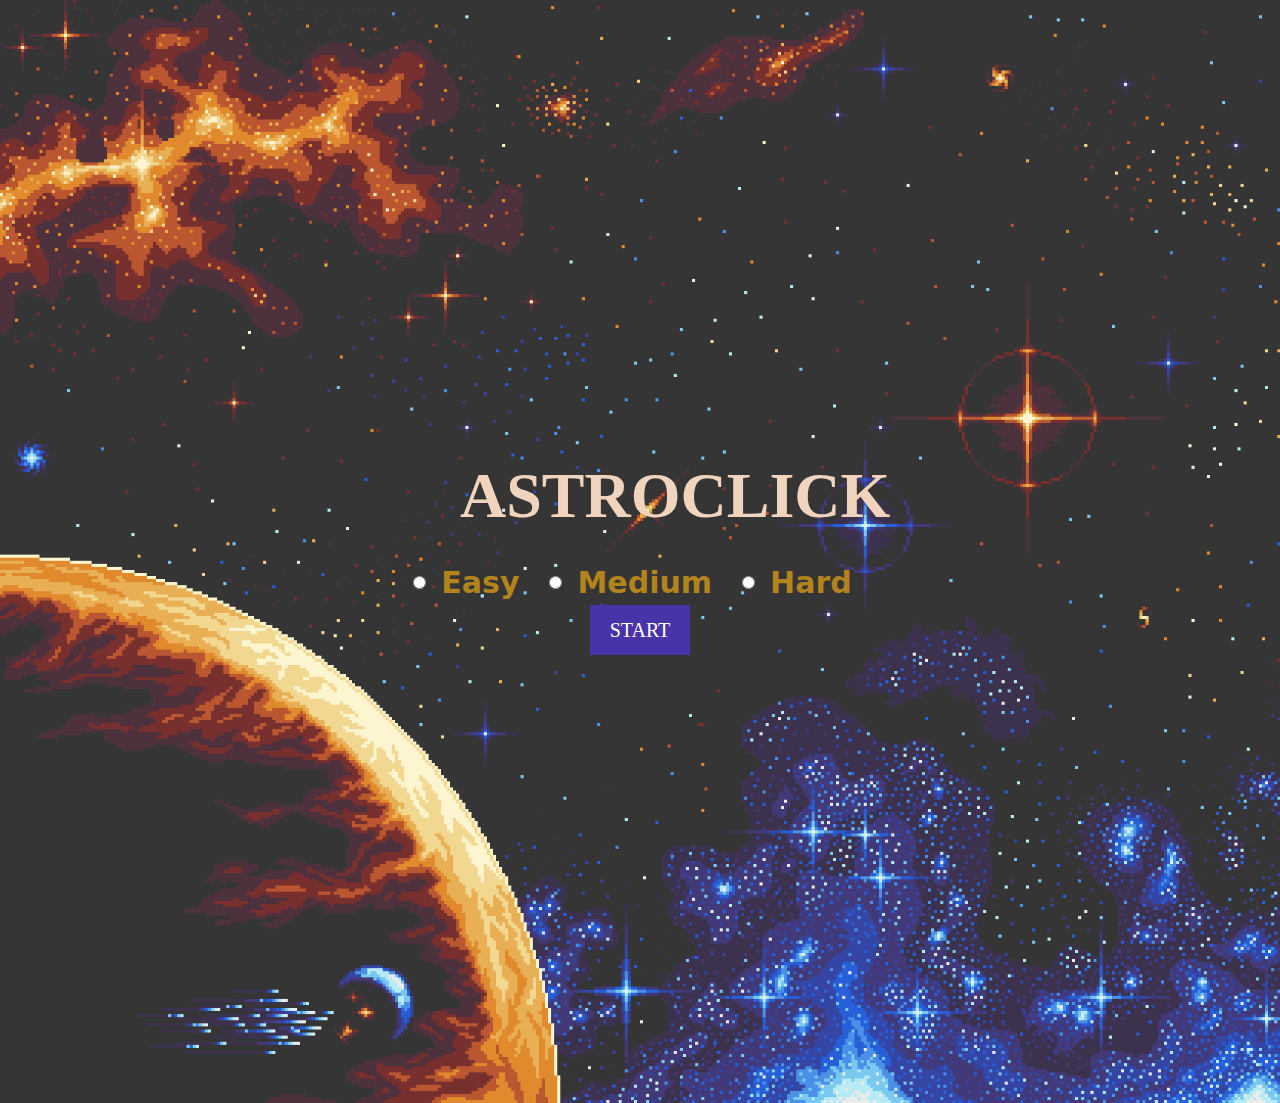
<file: index.html>
<!DOCTYPE html>
<html lang="en">
<head>
    <meta charset="UTF-8">
    <meta name="viewport" content="width=device-width, initial-scale=1.0">
    <title>AstroClick</title>

    <link href="https://cdn.jsdelivr.net/npm/bootstrap@5.3.3/dist/css/bootstrap.min.css" rel="stylesheet" integrity="sha384-QWTKZyjpPEjISv5WaRU9OFeRpok6YctnYmDr5pNlyT2bRjXh0JMhjY6hW+ALEwIH" crossorigin="anonymous">
    <link rel="stylesheet" href="style.css">
    <script src="game.js"></script>


</head>
<body id="index_page">
    <div class="container">

        <div class="row">
            
            <div class="col">

                <p class="title-index">
                    ASTROCLICK
                </p>

                <form id="difficulty-checkbox">
                    <input type="radio" id="easy" name="difficulty" value="easy">
                    <label for="easy">Easy</label><br>
                    <input type="radio" id="medium" name="difficulty" value="medium">
                    <label for="medium">Medium</label><br>
                    <input type="radio" id="hard" name="difficulty" value="hard">
                    <label for="hard">Hard</label><br>
                </form>
                
                <div class="d-flex justify-content-center">
                    <button type="button" class="btn btn-danger btn-lg btn-pixelart" onclick="startGame() ">START</button>
                </div>

            </div>

        </div>

    </div>
    



    
</body>
</html>
</file>
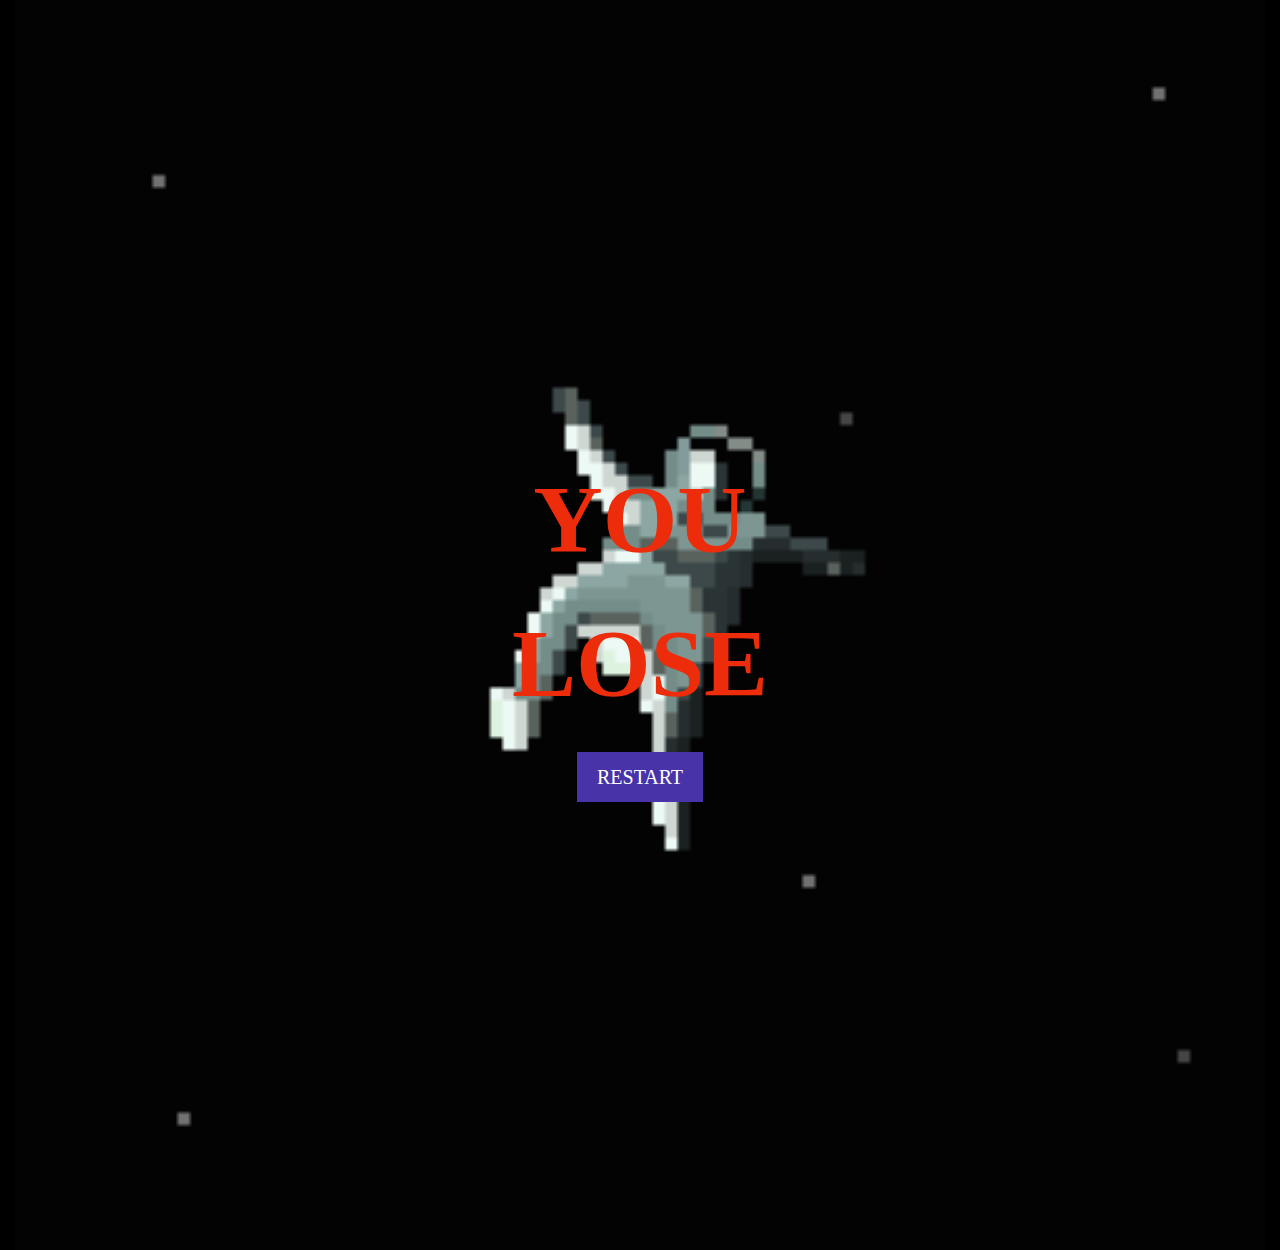
<file: game.html>
<!DOCTYPE html>
<html lang="pt-br">
<head>
    <meta charset="UTF-8">
    <meta name="viewport" content="width=device-width, initial-scale=1.0">

    <script src="game.js"></script>

    <script src="https://code.createjs.com/easeljs-1.21.1.min.js"></script>
    <script src="https://code.createjs.com/tweenjs-1.21.1.min.js"></script>

    <link rel="stylesheet" href="style.css">
    
    <title>AstroClick</title>

</head>
<body onresize="getWidth_Height_Window()">

    <div class="painel">
        <div class="lifes">

            <img src="imgs/life.png" alt="" style="width: 5.5em;" id="l1">
            <img src="imgs/life.png" alt="" style="width: 5.5em;" id="l2">
            <img src="imgs/life.png" alt="" style="width: 5.5em;" id="l3">
            
        </div>

        <div class="time">
            <span>Time:</span> <span id="timer"></span>
        </div>
    </div>

    <script>

        createEnemie()

    </script>
</body>
</html>
</file>
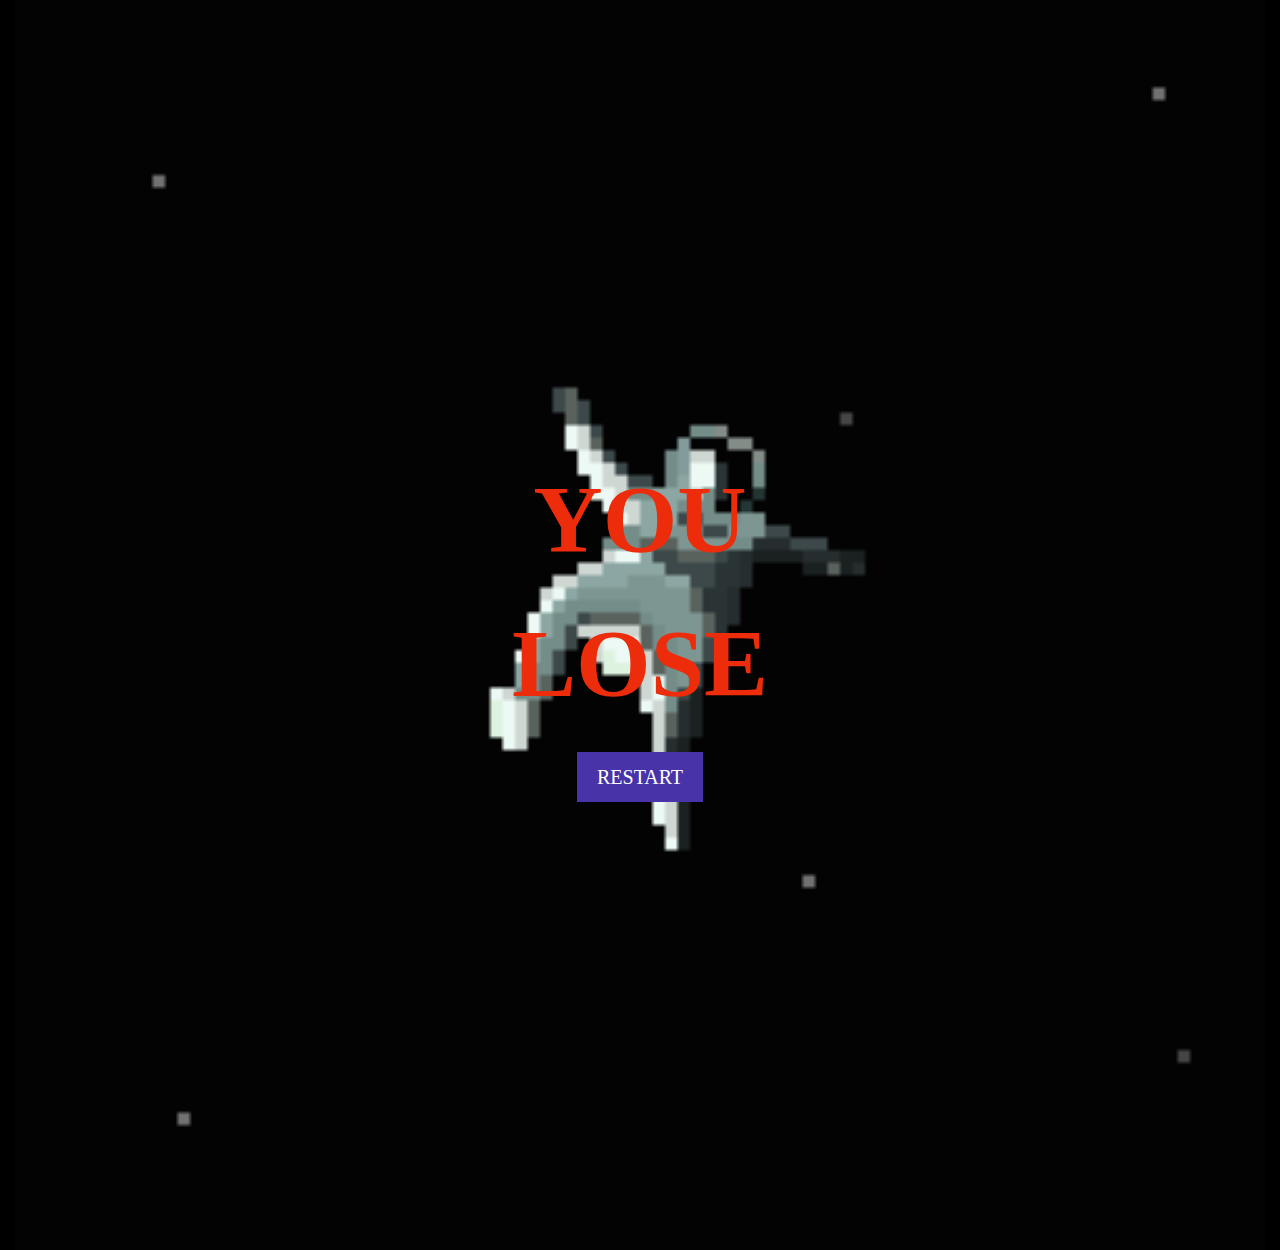
<file: game_over.html>
<!DOCTYPE html>
<html lang="en">
<head>
    <meta charset="UTF-8">
    <meta name="viewport" content="width=device-width, initial-scale=1.0">
    <title>AstroClick</title>

    <link href="https://cdn.jsdelivr.net/npm/bootstrap@5.3.3/dist/css/bootstrap.min.css" rel="stylesheet" integrity="sha384-QWTKZyjpPEjISv5WaRU9OFeRpok6YctnYmDr5pNlyT2bRjXh0JMhjY6hW+ALEwIH" crossorigin="anonymous">
    <link rel="stylesheet" href="style.css">


</head>
<body id="game_over_page">
   
    
    <div class="container">

        <div class="row">
            
            <div class="col">
                <p class="title-game-over">
                    YOU LOSE 
                </p>
                <div class="d-flex justify-content-center">
                    <button type="button" class="btn btn-dark btn-lg btn-pixelart" onclick="window.location.href =  'index.html' ">RESTART</button>

                </div>
            </div>

        </div>

    </div>



    
</body>
</html>
</file>
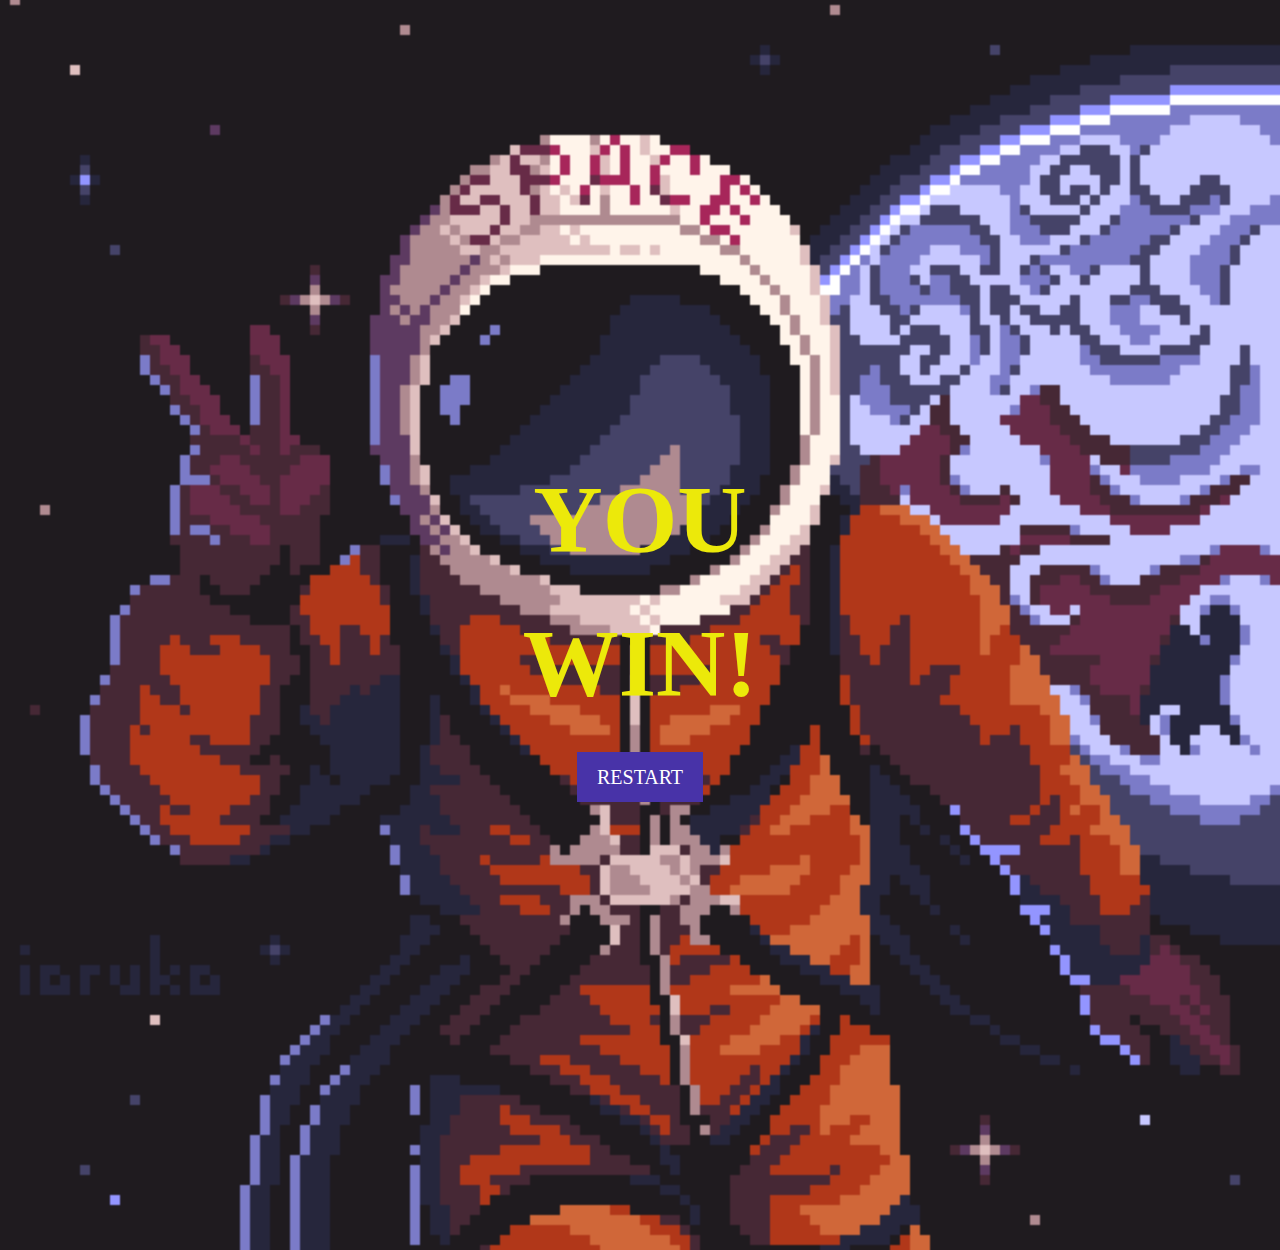
<file: win.html>
<!DOCTYPE html>
<html lang="en">
<head>
    <meta charset="UTF-8">
    <meta name="viewport" content="width=device-width, initial-scale=1.0">
    <title>AstroClick</title>

    <link href="https://cdn.jsdelivr.net/npm/bootstrap@5.3.3/dist/css/bootstrap.min.css" rel="stylesheet" integrity="sha384-QWTKZyjpPEjISv5WaRU9OFeRpok6YctnYmDr5pNlyT2bRjXh0JMhjY6hW+ALEwIH" crossorigin="anonymous">
    <link rel="stylesheet" href="style.css">


</head>
<body id="win_page">
   
    <div class="container">
        
        <div class="row">
            <div class="col">
                <p class="title-win">
                    YOU WIN!
                </p>
                <div class="d-flex justify-content-center">
                    <button type="button" class="btn btn-dark btn-lg btn-pixelart" onclick="window.location.href =  'index.html' ">RESTART</button>

                </div>
            </div>

        </div>

    </div>



    
</body>
</html>
</file>
<file: style.css>
body
{
    background-image: url("imgs/pgulpqku4br81.gif");
    background-size: cover;
    background-repeat: no-repeat;
}

.enemies
{
    width: 150px;
}

.painel
{
    position: absolute;
    width: 100px;
    padding: 10px;
    bottom: 0px;
    opacity: 0.5; 
    left: 0;
}

.lifes
{   
    display: flex;
    padding: 5px;
    overflow: auto;   
}

.time
{
    display: flex;
    font-size: 30px;
    color: #fff;
    font-weight: bold;
}

.time span 
{
    margin-right: 5px; 
}


.btn-pixelart 
{
    font-family: "OCR A Std, monospace";
    background-color: #4833a8; 
    color: #fff; 
    border: none; 
    padding: 10px 20px;
    cursor: pointer; 
    outline: none; 
    border-radius: 0;
    box-shadow: none; 
    font-size: bold;
}

.btn-pixelart:hover 
{
    background-color: #4527a0; 
}

#game_over_page
{
    background-image: url("imgs/lost.gif");
    background-repeat: no-repeat;
    padding: 28rem;
    background-position: center;
    background-size: contain;
    background-color: black;

}

#win_page
{
    background-image: url("imgs/you_win.gif");
    background-repeat: no-repeat;
    padding: 28rem;
    background-position: center;
    background-size: cover;
    background-color: black;
    overflow: hidden;
    background-position: center center;

}

#index_page
{
    background-image: url("imgs/index_image.png");
    background-repeat: no-repeat;
    padding: 28rem;
    background-position: center;
    background-size: cover;
    background-color: black;

}

@keyframes glow {
    0% {
        text-shadow: 0 0 10px rgb(243, 173, 81); /* Define a sombra inicial */
    }
    50% {
        text-shadow: 0 0 20px #e67f0b; /* Define a sombra intermediária */
    }
    100% {
        text-shadow: 0 0 10px #6b3b04; /* Define a sombra final */
    }
}

.title-index 
{
    font-size: 4rem; 
    color: #f0d4bd; 
    text-align: center; 
    animation: glow 1.5s infinite;
    font-family: "Luminari, fantasy";
    font-weight: bold;
}

.title-win 
{
    font-size: 6rem; 
    color: #ece90a; 
    text-align: center; 
    animation: glow 1.5s infinite;
    font-family: "Luminari, fantasy";
    font-weight: bold;
}

.title-game-over
{
    font-size: 6rem; 
    color: #ec2c0a; 
    text-align: center; 
    animation: glow 1.5s infinite;
    font-family: "Luminari, fantasy";
    font-weight: bold;
}

#difficulty-checkbox
{
    font-size: 30px;
    font-weight: bold;
    color: #b3831c;
    display: flex;
    justify-content: center;
    align-items: center;
    gap: 15px;
    
}
</file>
